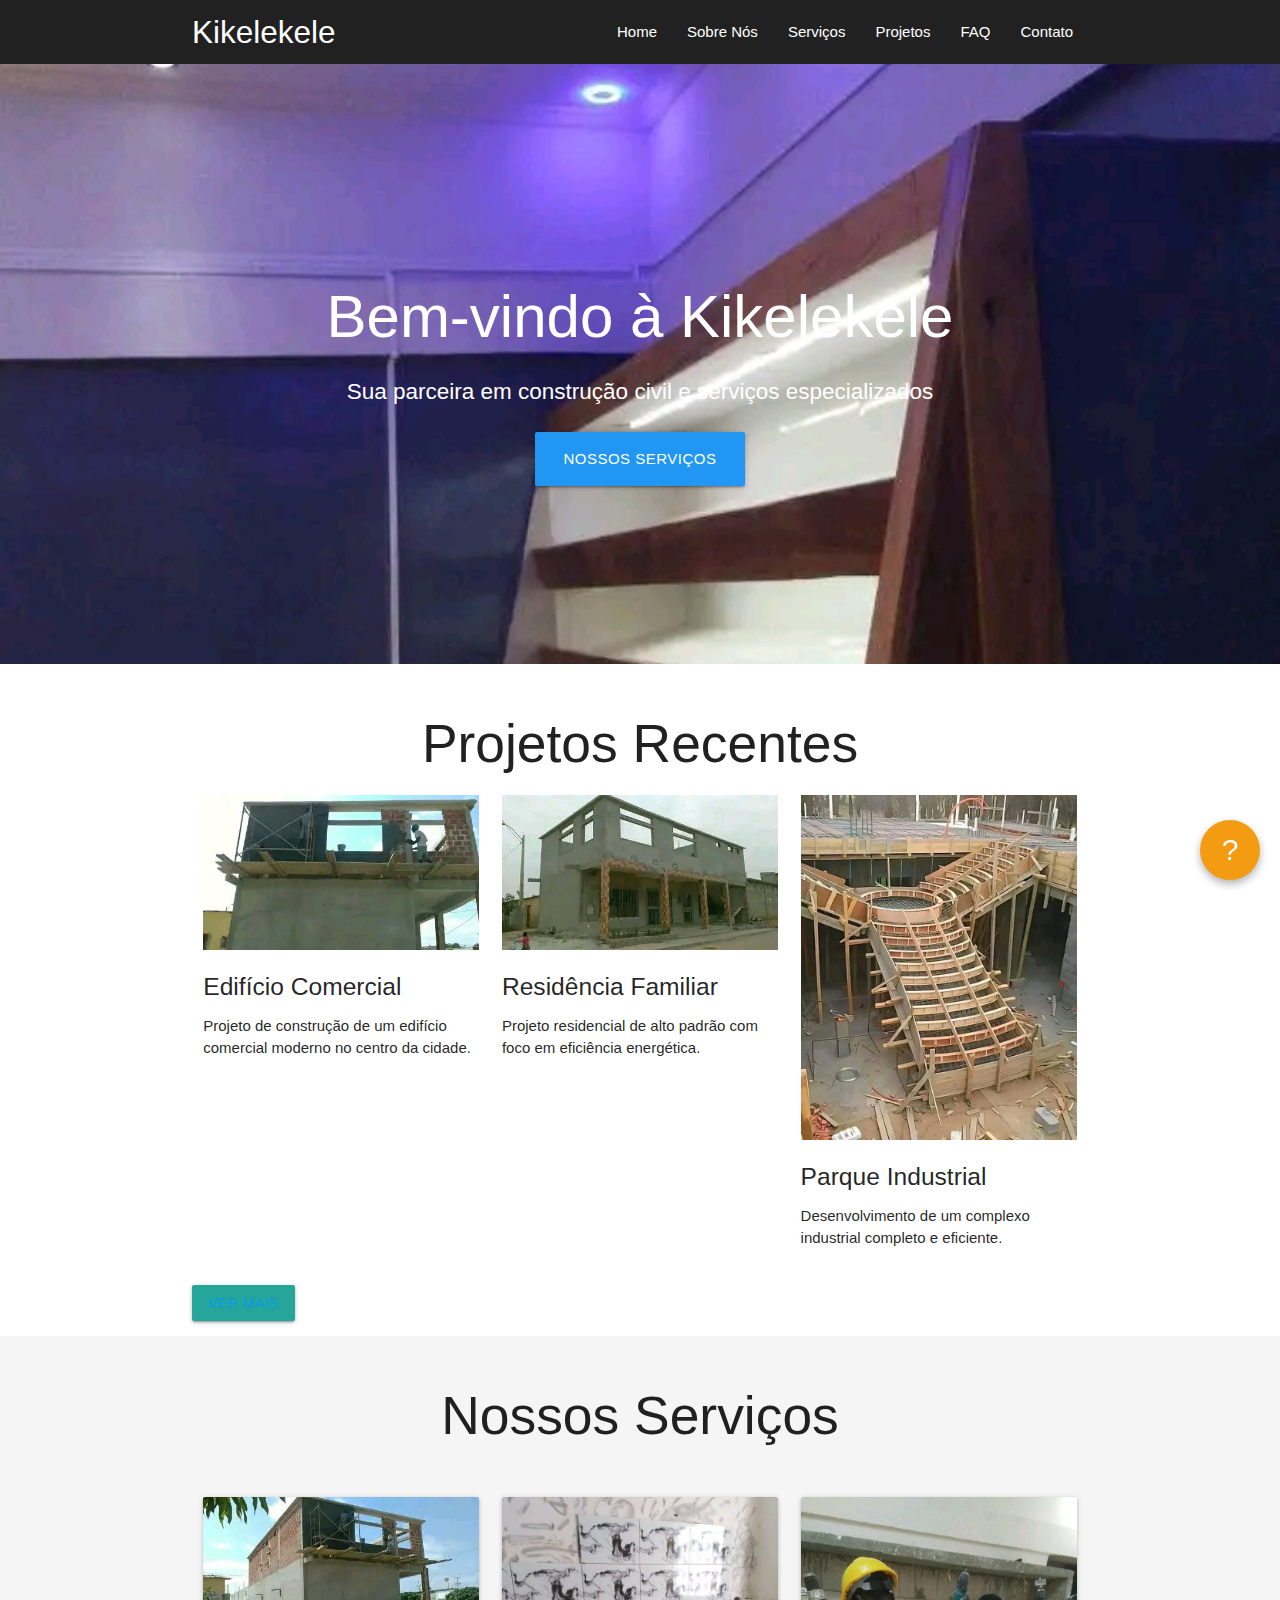
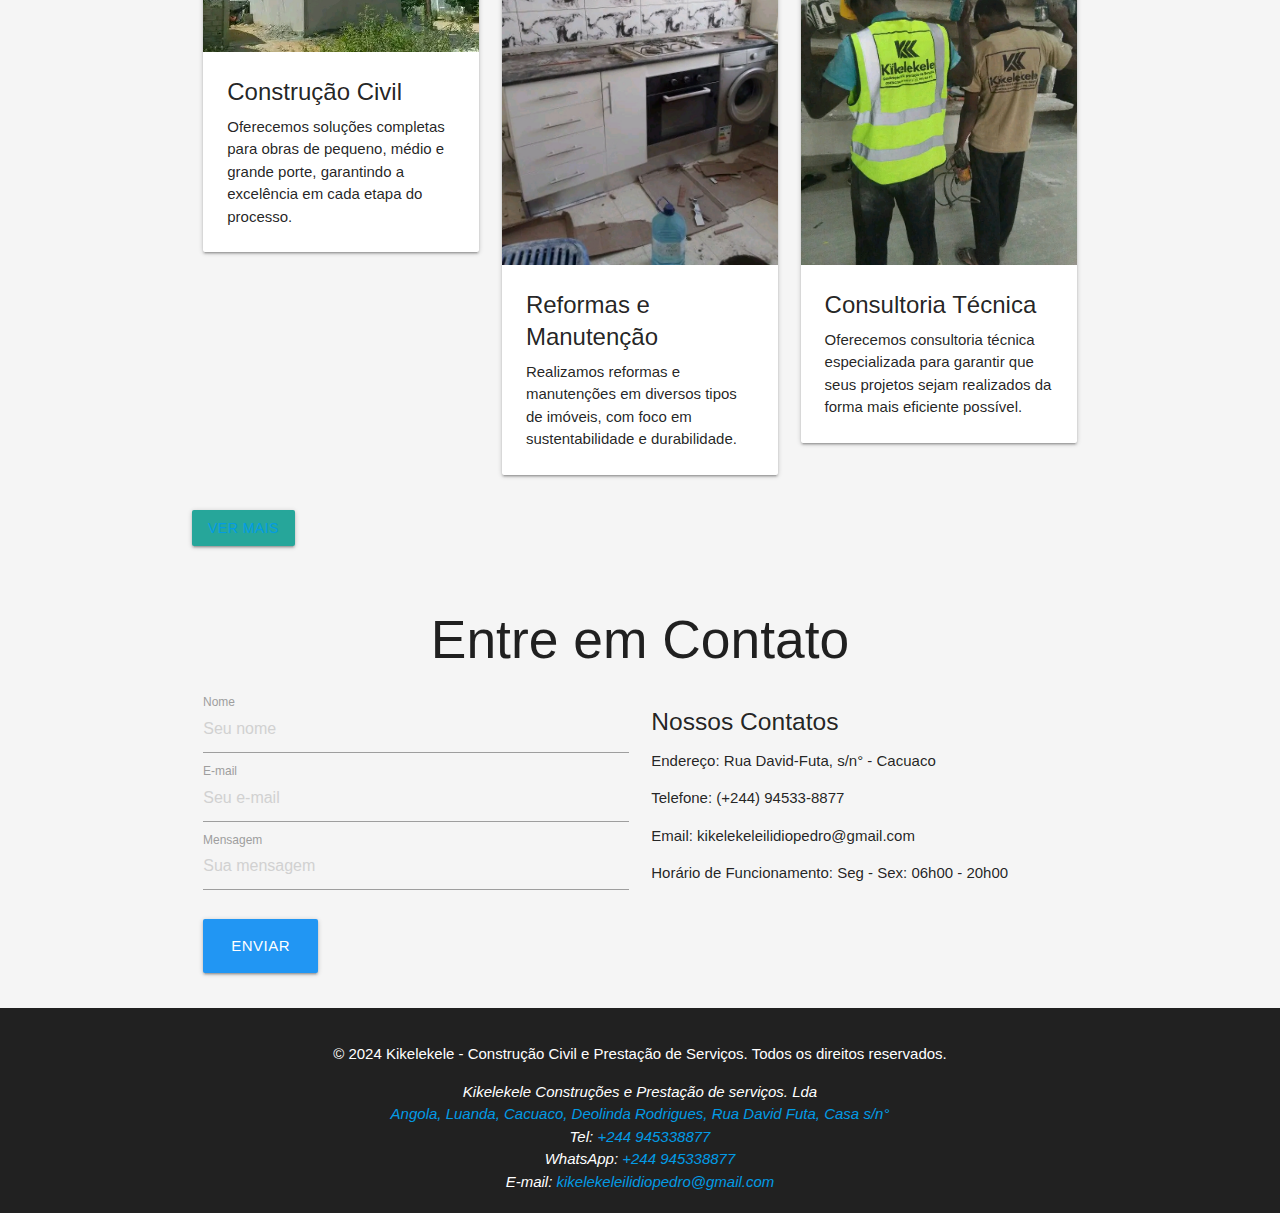
<file: index.html>
<!DOCTYPE html>
<html lang="pt-br">
<head>
    <meta charset="UTF-8">
    <meta name="viewport" content="width=device-width, initial-scale=1.0">
    <title>Kikelekele - Construção Civil e Serviços</title>
    <link rel="stylesheet" href="css/materialize.min.css">
    <style>
        .hero {
            background-image: url('img/recente (143).jpg');
            background-size: cover;
            background-position: center;
            height: 600px;
            color: white;
            display: flex;
            align-items: center;
            justify-content: center;
            text-align: center;
        }
        .hero h1 {
            font-size: 4rem;
        }
        .hero p {
            font-size: 1.5rem;
        }
        .service-card {
            margin-top: 2rem;
        }
        footer {
            padding: 20px;
            background-color: #424242;
            color: white;
            text-align: center;
        }
        .faq-button {
            position: fixed;
            bottom: 20px;
            right: 20px;
            background-color: #f39c12;
            color: white;
            border-radius: 50%;
            height: 60px;
            width: 60px;
            text-align: center;
            font-size: 30px;
            line-height: 60px;
            cursor: pointer;
            box-shadow: 0 4px 8px rgba(0,0,0,0.3);
        }
        .faq-button:hover {
            background-color: #e67e22;
        }
        .accordion-button {
            background-color: #f1f1f1;
            border: none;
            padding: 15px;
            cursor: pointer;
            width: 100%;
            text-align: left;
            font-size: 16px;
            transition: background-color 0.4s ease;
        }
        .accordion-button:hover {
            background-color: #ddd;
        }
        .accordion-body {
            padding: 15px;
            background-color: white;
            border: 1px solid #ddd;
        }
    </style>
</head>
<body>

<!-- Navbar -->
<nav class="nav-extended grey darken-4">
    <div class="nav-wrapper container">
        <a href="#" class="brand-logo">Kikelekele</a>
        <a href="#" data-target="mobile-demo" class="sidenav-trigger"><i class="material-icons">&#9778;</i></a>
        <ul id="nav-mobile" class="right hide-on-med-and-down">
            <li><a href="index.html">Home</a></li>
            <li><a href="about.html">Sobre Nós</a></li>
            <li><a href="services.html">Serviços</a></li>
            <li><a href="projects.html">Projetos</a></li>
            <li><a href="faq.html">FAQ</a></li>
            <li><a href="#contact">Contato</a></li>
        </ul>
    </div>
</nav>

<ul class="sidenav" id="mobile-demo">
    <h2>Menu</h2><br>
    <li><a href="index.html">Home</a></li>
    <li><a href="about.html">Sobre Nós</a></li>
    <li><a href="gallery.html">Galeria</a></li>
    <li><a href="services.html">Serviços</a></li>
    <li><a href="projects.html">Projetos</a></li>
    <li><a href="faq.html">FAQ</a></li>
    <li><a href="#contact">Contato</a></li>
</ul>

<!-- Hero Section -->
<section class="hero">
    <div class="container">
        <h1>Bem-vindo à Kikelekele</h1>
        <p>Sua parceira em construção civil e serviços especializados</p>
        <a href="services.html" class="btn-large waves-effect waves-light blue">Nossos Serviços</a>
    </div>
</section>


<!-- Projects Section -->
<section id="projects" class="section scrollspy">
    <div class="container">
        <h2 class="center">Projetos Recentes</h2>
        <div class="row">
            <div class="col s12 m4">
                <img src="img/recente (100).jpg" alt="Projeto 1" class="responsive-img">
                <h5>Edifício Comercial</h5>
                <p>Projeto de construção de um edifício comercial moderno no centro da cidade.</p>
            </div>
            <div class="col s12 m4">
                <img src="img/pedreira (6).jpg" alt="Projeto 2" class="responsive-img">
                <h5>Residência Familiar</h5>
                <p>Projeto residencial de alto padrão com foco em eficiência energética.</p>
            </div>
            <div class="col s12 m4">
                <img src="img/arquitetura (3).jpg" alt="Projeto 3" class="responsive-img">
                <h5>Parque Industrial</h5>
                <p>Desenvolvimento de um complexo industrial completo e eficiente.</p>
            </div>
        </div>
        <div class="text-center mt-3">
            <button class="btn btn-primary center" type="button">
                <a href="projects.html" class="link">Ver Mais</a>
            </button>
        </div>
    </div>
</section>


<!-- Services Section -->
<section id="services" class="section grey lighten-4 scrollspy">
    <div class="container">
        <h2 class="center">Nossos Serviços</h2>
        <div class="row">
            <div class="col s12 m4">
                <div class="card service-card">
                    <div class="card-image">
                        <img src="img/recente (99).jpg" alt="Construção Civil">
                    </div>
                    <div class="card-content">
                        <span class="card-title">Construção Civil</span>
                        <p>Oferecemos soluções completas para obras de pequeno, médio e grande porte, garantindo a excelência em cada etapa do processo.</p>
                    </div>
                </div>
            </div>
            <div class="col s12 m4">
                <div class="card service-card">
                    <div class="card-image">
                        <img src="img/reforma (5).jpg" alt="Reformas e Manutenção">
                    </div>
                    <div class="card-content">
                        <span class="card-title">Reformas e Manutenção</span>
                        <p>Realizamos reformas e manutenções em diversos tipos de imóveis, com foco em sustentabilidade e durabilidade.</p>
                    </div>
                </div>
            </div>
            <div class="col s12 m4">
                <div class="card service-card">
                    <div class="card-image">
                        <img src="img/consultoria (5).jpg" alt="Consultoria Técnica">
                    </div>
                    <div class="card-content">
                        <span class="card-title">Consultoria Técnica</span>
                        <p>Oferecemos consultoria técnica especializada para garantir que seus projetos sejam realizados da forma mais eficiente possível.</p>
                    </div>
                </div>
            </div>
        </div>
        <div class="text-center mt-3">
            <button class="btn btn-primary" type="button">
                <a href="services.html" class="link">Ver Mais</a>
            </button>
        </div>
    </div>
</section>


<!-- Contact Section -->
<section id="contact" class="section grey lighten-4 scrollspy">
    <div class="container">
        <h2 class="center">Entre em Contato</h2>
        <div class="row">
            <div class="col s12 m6">
                <form>
                    <div class="input-field">
                        <input type="text" id="name" placeholder="Seu nome">
                        <label for="name">Nome</label>
                    </div>
                    <div class="input-field">
                        <input type="email" id="email" placeholder="Seu e-mail">
                        <label for="email">E-mail</label>
                    </div>
                    <div class="input-field">
                        <textarea id="message" class="materialize-textarea" placeholder="Sua mensagem"></textarea>
                        <label for="message">Mensagem</label>
                    </div>
                    <button type="submit" class="btn-large waves-effect waves-light blue">Enviar</button>
                </form>
            </div>
            <div class="col s12 m6">
                <h5>Nossos Contatos</h5>
                <p><strong>Endereço:</strong> Rua David-Futa, s/n° - Cacuaco</p>
                <p><strong>Telefone:</strong> (+244) 94533-8877</p>
                <p><strong>Email:</strong> kikelekeleilidiopedro@gmail.com</p>
                <p><strong>Horário de Funcionamento:</strong> Seg - Sex: 06h00 - 20h00</p>
            </div>
        </div>
    </div>
</section>


<!-- FAQ Button -->
<a href="faq.html" class="faq-button" title="FAQ">?</a>

<!-- Footer -->
<footer class="page-footer grey darken-4">
    <div class="container">
        <p>© 2024 Kikelekele - Construção Civil e Prestação de Serviços. Todos os direitos reservados.</p>
        <address>
            <strong>Kikelekele Construções e Prestação de serviços. Lda</strong><br>
            <a href="https://maps.google.com/#">Angola, Luanda, Cacuaco, Deolinda Rodrigues, Rua David Futa, Casa s/n°</a><br>
            Tel: <a href="tel:+244945338877">+244 945338877</a><br>
            WhatsApp: <a href="https://api.whatsapp.com/send?phone=244945338877">+244 945338877</a><br>
            E-mail: <a href="mailto:kikelekeilidiopedro@gmail.com">kikelekeleilidiopedro@gmail.com</a>
        </address>
    </div>
</footer>


<script>
    document.addEventListener('DOMContentLoaded', function() {
        var elems = document.querySelectorAll('.sidenav');
        M.Sidenav.init(elems);

        // Inicialização do FAQ Accordion
        var faqElems = document.querySelectorAll('.accordion');
        M.Collapsible.init(faqElems);
    });
</script>

<script src="js/materialize.min.js"></script>
</body>
</html>
</file>
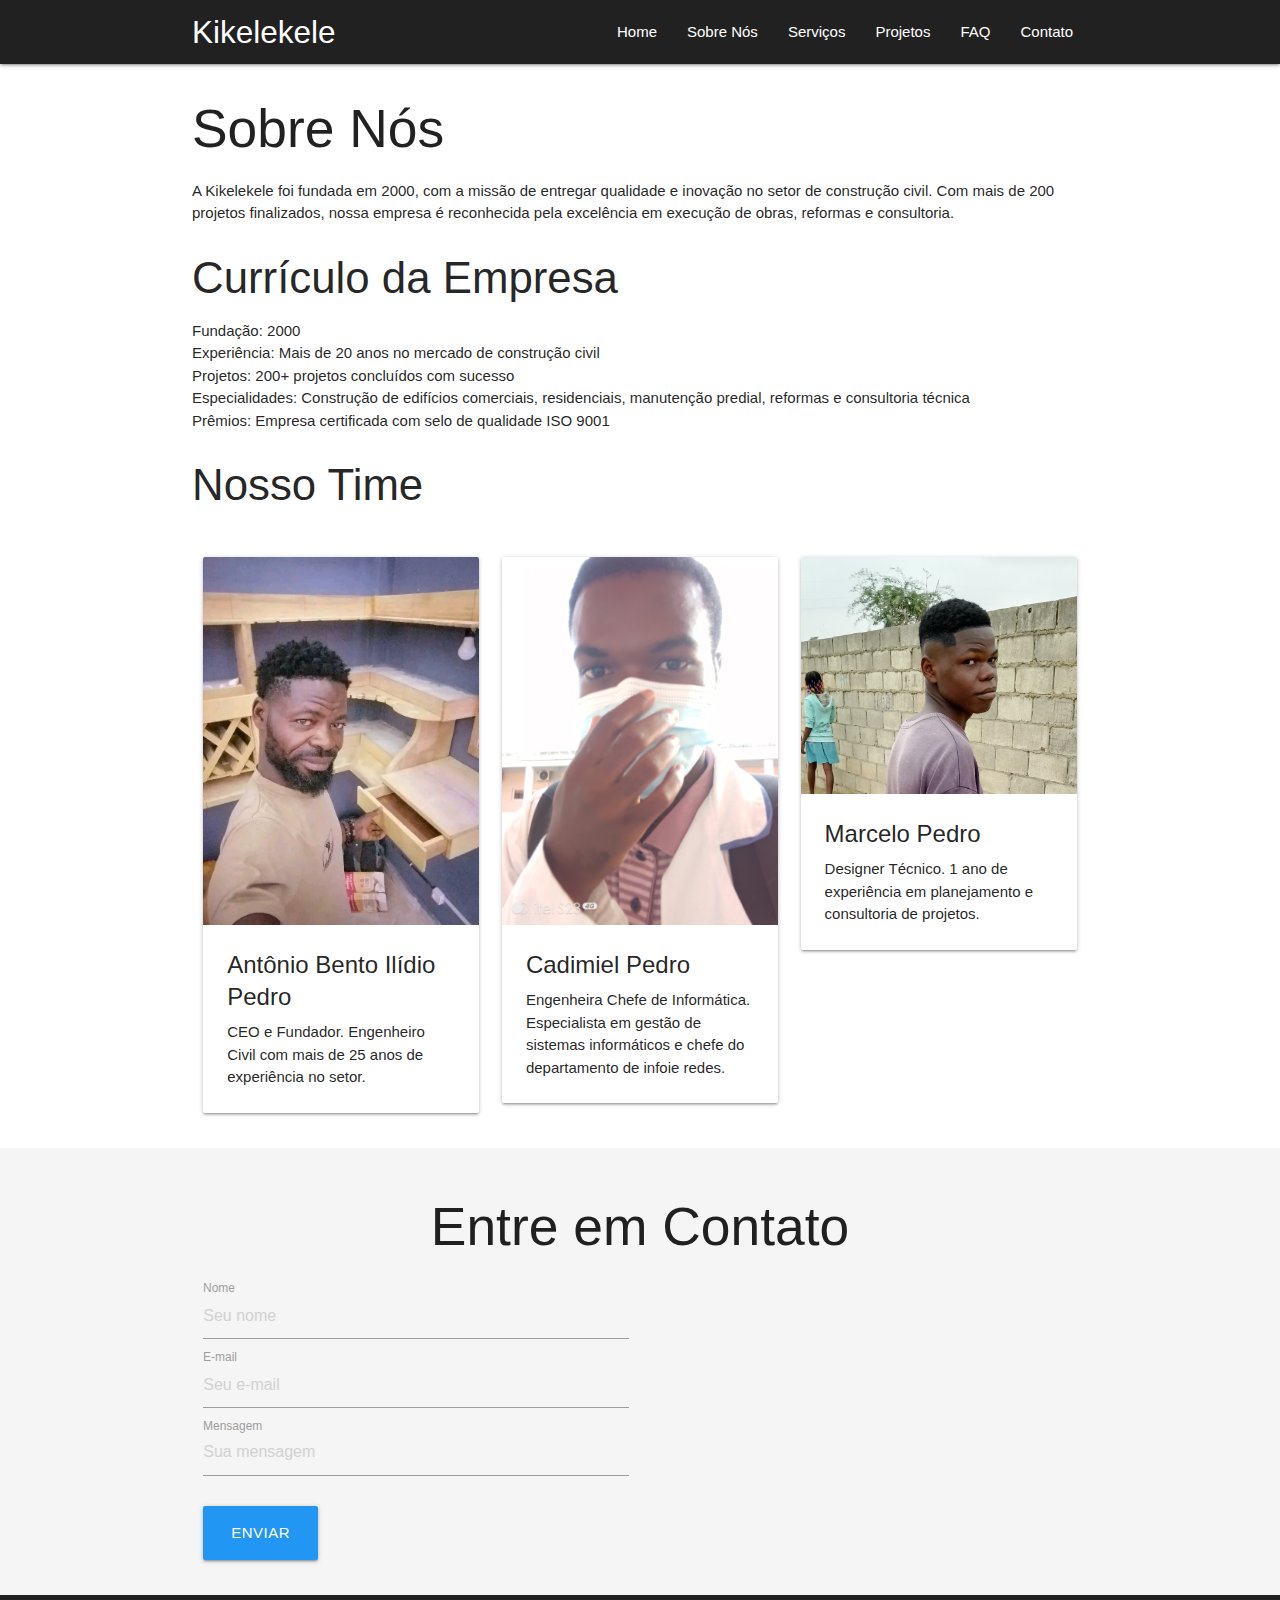
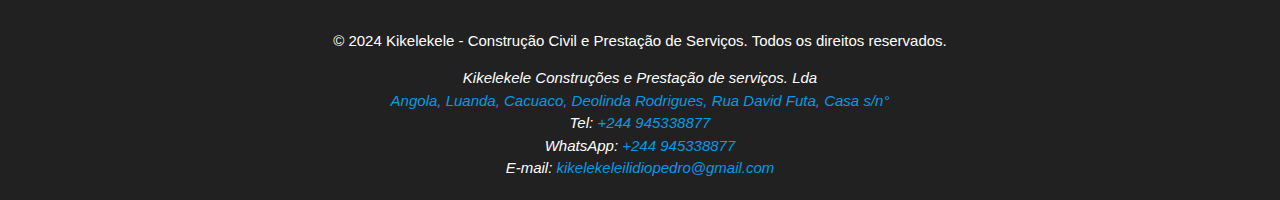
<file: about.html>
<!DOCTYPE html>
<html lang="pt-br">
<head>
    <meta charset="UTF-8">
    <meta name="viewport" content="width=device-width, initial-scale=1.0">
    <title>Sobre Nós - Kikelekele</title>
    <link rel="stylesheet" href="css/materialize.min.css">
    <style>
        .service-card {
            margin-top: 2rem;
        }
        footer {
            padding: 20px;
            background-color: #424242;
            color: white;
            text-align: center;
        }
        .fixed-action-btn {
            position: fixed;
            bottom: 45px;
            right: 24px;
        }
    </style>
</head>
<body>

<!-- Navbar -->
<nav class="nav-extended grey darken-4">
    <div class="nav-wrapper container">
        <a href="#" class="brand-logo">Kikelekele</a>
        <a href="#" data-target="mobile-demo" class="sidenav-trigger"><i class="material-icons">&#9778;</i></a>
        <ul id="nav-mobile" class="right hide-on-med-and-down">
            <li><a href="index.html">Home</a></li>
            <li><a href="about.html">Sobre Nós</a></li>
            <li><a href="services.html">Serviços</a></li>
            <li><a href="projects.html">Projetos</a></li>
            <li><a href="faq.html">FAQ</a></li>
            <li><a href="#contact">Contato</a></li>
        </ul>
    </div>
</nav>

<ul class="sidenav" id="mobile-demo">
    <h2>Menu</h2><br>
    <li><a href="index.html">Home</a></li>
    <li><a href="about.html">Sobre Nós</a></li>
    <li><a href="gallery.html">Galeria</a></li>
    <li><a href="services.html">Serviços</a></li>
    <li><a href="projects.html">Projetos</a></li>
    <li><a href="faq.html">FAQ</a></li>
    <li><a href="#contact">Contato</a></li>
</ul>


<!-- Currículo da Empresa -->
<section class="py-5">
    <div class="container">
        <h2>Sobre Nós</h2>
        <p>A Kikelekele foi fundada em 2000, com a missão de entregar qualidade e inovação no setor de construção civil. Com mais de 200 projetos finalizados, nossa empresa é reconhecida pela excelência em execução de obras, reformas e consultoria.</p>
        <h3>Currículo da Empresa</h3>
        <ul>
            <li><strong>Fundação:</strong> 2000</li>
            <li><strong>Experiência:</strong> Mais de 20 anos no mercado de construção civil</li>
            <li><strong>Projetos:</strong> 200+ projetos concluídos com sucesso</li>
            <li><strong>Especialidades:</strong> Construção de edifícios comerciais, residenciais, manutenção predial, reformas e consultoria técnica</li>
            <li><strong>Prêmios:</strong> Empresa certificada com selo de qualidade ISO 9001</li>
        </ul>
    </div>
</section>

<!-- Funcionários -->
<section class="bg-light py-5">
    <div class="container">
        <h3>Nosso Time</h3>
        <div class="row">        
            <div class="col s12 m4">
                <div class="card service-card">
                    <div class="card-image">
                        <img src="img/kikelekele.jpg" class="card-img-top" alt="Diretor">
                    </div>
                    <div class="card-content">
                        <span class="card-title">Antônio Bento Ilídio Pedro</span>
                        <p>CEO e Fundador. Engenheiro Civil com mais de 25 anos de experiência no setor.</p>
                    </div>
                </div>
            </div>
            <div class="col s12 m4">
                <div class="card service-card">
                    <div class="card-image">
                        <img src="img/pedro.jpg" class="card-img-top" alt="Engenheira">
                    </div>
                    <div class="card-content">
                        <span class="card-title">Cadimiel Pedro</span>
                        <p>Engenheira Chefe de Informática. Especialista em gestão de sistemas informáticos e chefe do departamento de infoie redes.</p>
                    </div>
                </div>
            </div>
            <div class="col s12 m4">
                <div class="card service-card">
                    <div class="card-image">
                        <img src="img/marcelo.jpg" class="card-img-top" alt="Consultor">
                    </div>
                    <div class="card-content">
                        <span class="card-title">Marcelo Pedro</span>
                        <p>Designer Técnico. 1 ano de experiência em planejamento e consultoria de projetos.</p>
                    </div>
                </div>
            </div>
        </div>
    </div>
</section>

<!-- Contato -->
<section id="contact" class="section grey lighten-4 scrollspy">
    <div class="container">
        <h2 class="center">Entre em Contato</h2>
        <div class="row">
            <div class="col s12 m6">
                <form>
                    <div class="input-field">
                        <input type="text" id="name" placeholder="Seu nome">
                        <label for="name">Nome</label>
                    </div>
                    <div class="input-field">
                        <input type="email" id="email" placeholder="Seu e-mail">
                        <label for="email">E-mail</label>
                    </div>
                    <div class="input-field">
                        <textarea id="message" class="materialize-textarea" placeholder="Sua mensagem"></textarea>
                        <label for="message">Mensagem</label>
                    </div>
                    <button type="submit" class="btn-large waves-effect waves-light blue">Enviar</button>
                </form>
            </div>
        </div>
    </div>
</section>

<!-- Footer -->
<footer class="page-footer grey darken-4">
    <div class="container">
        <p>© 2024 Kikelekele - Construção Civil e Prestação de Serviços. Todos os direitos reservados.</p>
        <address>
            <strong>Kikelekele Construções e Prestação de serviços. Lda</strong><br>
            <a href="https://maps.google.com/#">Angola, Luanda, Cacuaco, Deolinda Rodrigues, Rua David Futa, Casa s/n°</a><br>
            Tel: <a href="tel:+244945338877">+244 945338877</a><br>
            WhatsApp: <a href="https://api.whatsapp.com/send?phone=244945338877">+244 945338877</a><br>
            E-mail: <a href="mailto:kikelekeilidiopedro@gmail.com">kikelekeleilidiopedro@gmail.com</a>
        </address>
    </div>
</footer>

<script>
    document.addEventListener('DOMContentLoaded', function() {
        var elems = document.querySelectorAll('.sidenav');
        var instances = M.Sidenav.init(elems);
    });
</script>
<script src="js/materialize.min.js"></script>

</body>
</html>
</file>
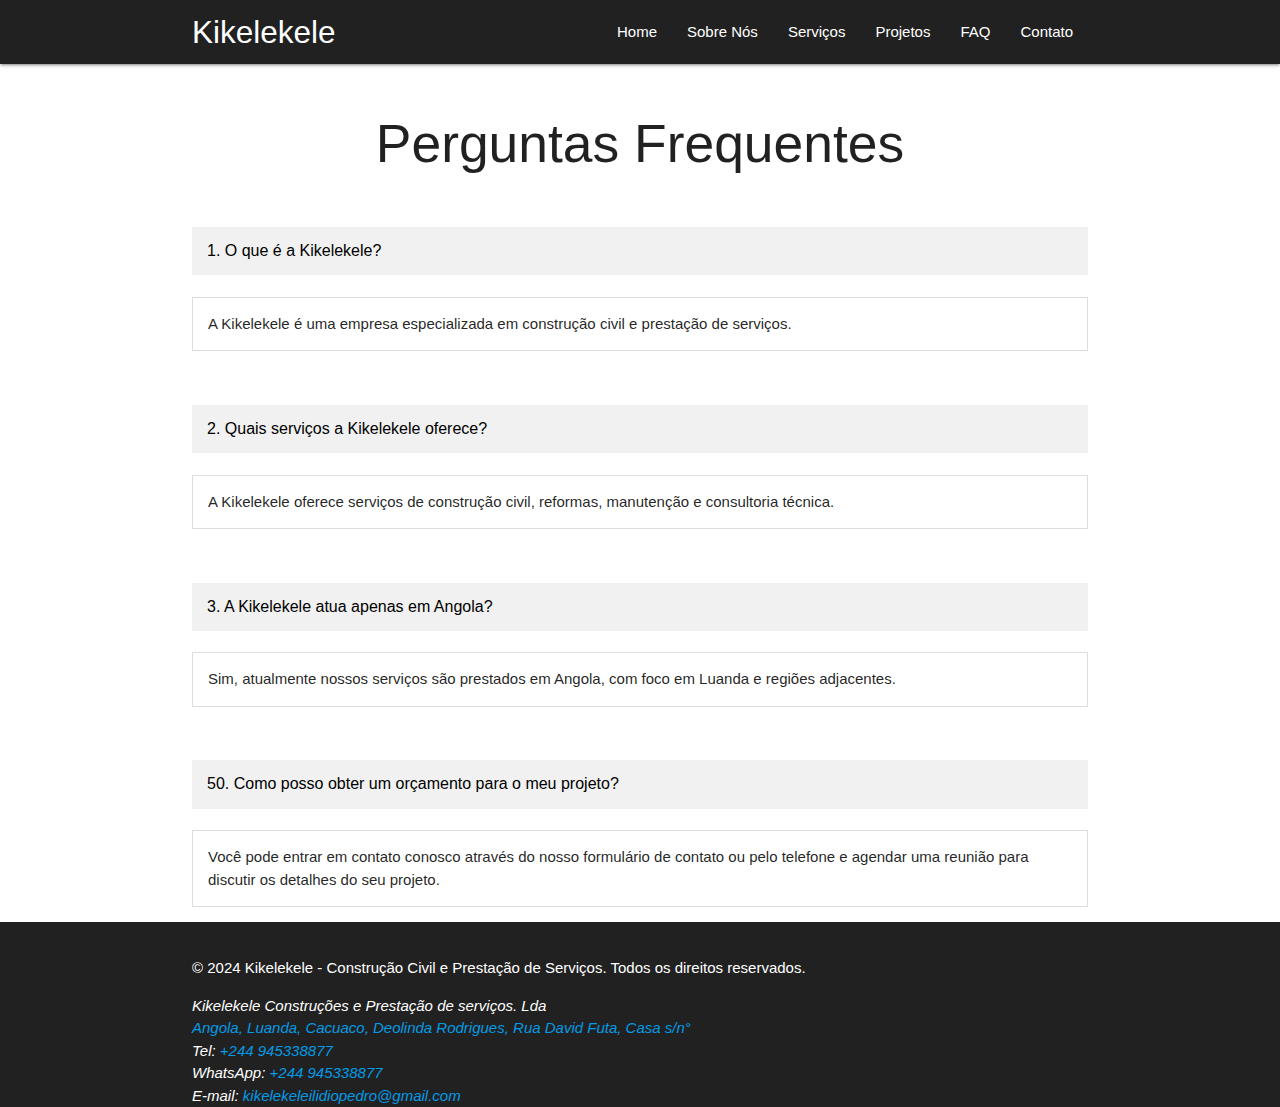
<file: faq.html>
<!DOCTYPE html>
<html lang="pt-br">
<head>
    <meta charset="UTF-8">
    <meta name="viewport" content="width=device-width, initial-scale=1.0">
    <title>FAQ - Kikelekele Construção</title>
    <link rel="stylesheet" href="css/materialize.min.css">
    <style>
        .accordion-button {
            background-color: #f1f1f1;
            border: none;
            padding: 15px;
            cursor: pointer;
            width: 100%;
            text-align: left;
            font-size: 16px;
            transition: background-color 0.4s ease;
        }
        .accordion-button:hover {
            background-color: #ddd;
        }
        .accordion-body {
            padding: 15px;
            background-color: white;
            border: 1px solid #ddd;
        }
    </style>
</head>
<body>

<!-- Navbar -->
<nav class="nav-extended grey darken-4">
    <div class="nav-wrapper container">
        <a href="#" class="brand-logo">Kikelekele</a>
        <a href="#" data-target="mobile-demo" class="sidenav-trigger"><i class="material-icons">&#9778;</i></a>
        <ul id="nav-mobile" class="right hide-on-med-and-down">
            <li><a href="index.html">Home</a></li>
            <li><a href="about.html">Sobre Nós</a></li>
            <li><a href="services.html">Serviços</a></li>
            <li><a href="projects.html">Projetos</a></li>
            <li><a href="faq.html">FAQ</a></li>
            <li><a href="#contact">Contato</a></li>
        </ul>
    </div>
</nav>

<ul class="sidenav" id="mobile-demo">
    <h2>Menu</h2><br>
    <li><a href="index.html">Home</a></li>
    <li><a href="about.html">Sobre Nós</a></li>
    <li><a href="gallery.html">Galeria</a></li>
    <li><a href="services.html">Serviços</a></li>
    <li><a href="projects.html">Projetos</a></li>
    <li><a href="faq.html">FAQ</a></li>
    <li><a href="#contact">Contato</a></li>
</ul>


<!-- FAQ Section -->
<section id="faq" class="section scrollspy">
    <div class="container">
        <h2 class="center">Perguntas Frequentes</h2>
        <div class="accordion" id="faqAccordion">
            <!-- Perguntas 1 a 50 -->
            <div class="accordion-item">
                <h2 class="accordion-header" id="heading1">
                    <button class="accordion-button" type="button" data-bs-toggle="collapse" data-bs-target="#collapse1" aria-expanded="true" aria-controls="collapse1">
                        1. O que é a Kikelekele?
                    </button>
                </h2>
                <div id="collapse1" class="accordion-collapse collapse show" aria-labelledby="heading1" data-bs-parent="#faqAccordion">
                    <div class="accordion-body">
                        A Kikelekele é uma empresa especializada em construção civil e prestação de serviços.
                    </div>
                </div>
            </div>

            <!-- Repita para as demais 49 perguntas -->
            <!-- Exemplo de mais uma pergunta -->
<!-- Pergunta 2 -->
            <div class="accordion-item">
                <h2 class="accordion-header" id="heading2">
                    <button class="accordion-button" type="button" data-bs-toggle="collapse" data-bs-target="#collapse2" aria-expanded="false" aria-controls="collapse2">
                        2. Quais serviços a Kikelekele oferece?
                    </button>
                </h2>
                <div id="collapse2" class="accordion-collapse collapse" aria-labelledby="heading2" data-bs-parent="#faqAccordion">
                    <div class="accordion-body">
                        A Kikelekele oferece serviços de construção civil, reformas, manutenção e consultoria técnica.
                    </div>
                </div>
            </div>

            <!-- Pergunta 3 -->
            <div class="accordion-item">
                <h2 class="accordion-header" id="heading3">
                    <button class="accordion-button" type="button" data-bs-toggle="collapse" data-bs-target="#collapse3" aria-expanded="false" aria-controls="collapse3">
                        3. A Kikelekele atua apenas em Angola?
                    </button>
                </h2>
                <div id="collapse3" class="accordion-collapse collapse" aria-labelledby="heading3" data-bs-parent="#faqAccordion">
                    <div class="accordion-body">
                        Sim, atualmente nossos serviços são prestados em Angola, com foco em Luanda e regiões adjacentes.
                    </div>
                </div>
            </div>

            <!-- Repita o mesmo padrão para as perguntas até a número 50 -->
            <!-- Exemplo da pergunta 50 -->
            <div class="accordion-item">
                <h2 class="accordion-header" id="heading50">
                    <button class="accordion-button" type="button" data-bs-toggle="collapse" data-bs-target="#collapse50" aria-expanded="false" aria-controls="collapse50">
                        50. Como posso obter um orçamento para o meu projeto?
                    </button>
                </h2>
                <div id="collapse50" class="accordion-collapse collapse" aria-labelledby="heading50" data-bs-parent="#faqAccordion">
                    <div class="accordion-body">
                        Você pode entrar em contato conosco através do nosso formulário de contato ou pelo telefone e agendar uma reunião para discutir os detalhes do seu projeto.
                    </div>
                </div>
            </div>
        </div>
    </div>
</section>

<!-- Footer -->
<footer class="page-footer grey darken-4">
    <div class="container">
        <p>© 2024 Kikelekele - Construção Civil e Prestação de Serviços. Todos os direitos reservados.</p>
        <address>
            <strong>Kikelekele Construções e Prestação de serviços. Lda</strong><br>
            <a href="https://maps.google.com/#">Angola, Luanda, Cacuaco, Deolinda Rodrigues, Rua David Futa, Casa s/n°</a><br>
            Tel: <a href="tel:+244945338877">+244 945338877</a><br>
            WhatsApp: <a href="https://api.whatsapp.com/send?phone=244945338877">+244 945338877</a><br>
            E-mail: <a href="mailto:kikelekeilidiopedro@gmail.com">kikelekeleilidiopedro@gmail.com</a>
        </address>
    </div>
</footer>

<script src="js/materialize.min.js"></script>
</body>
</html>
</file>
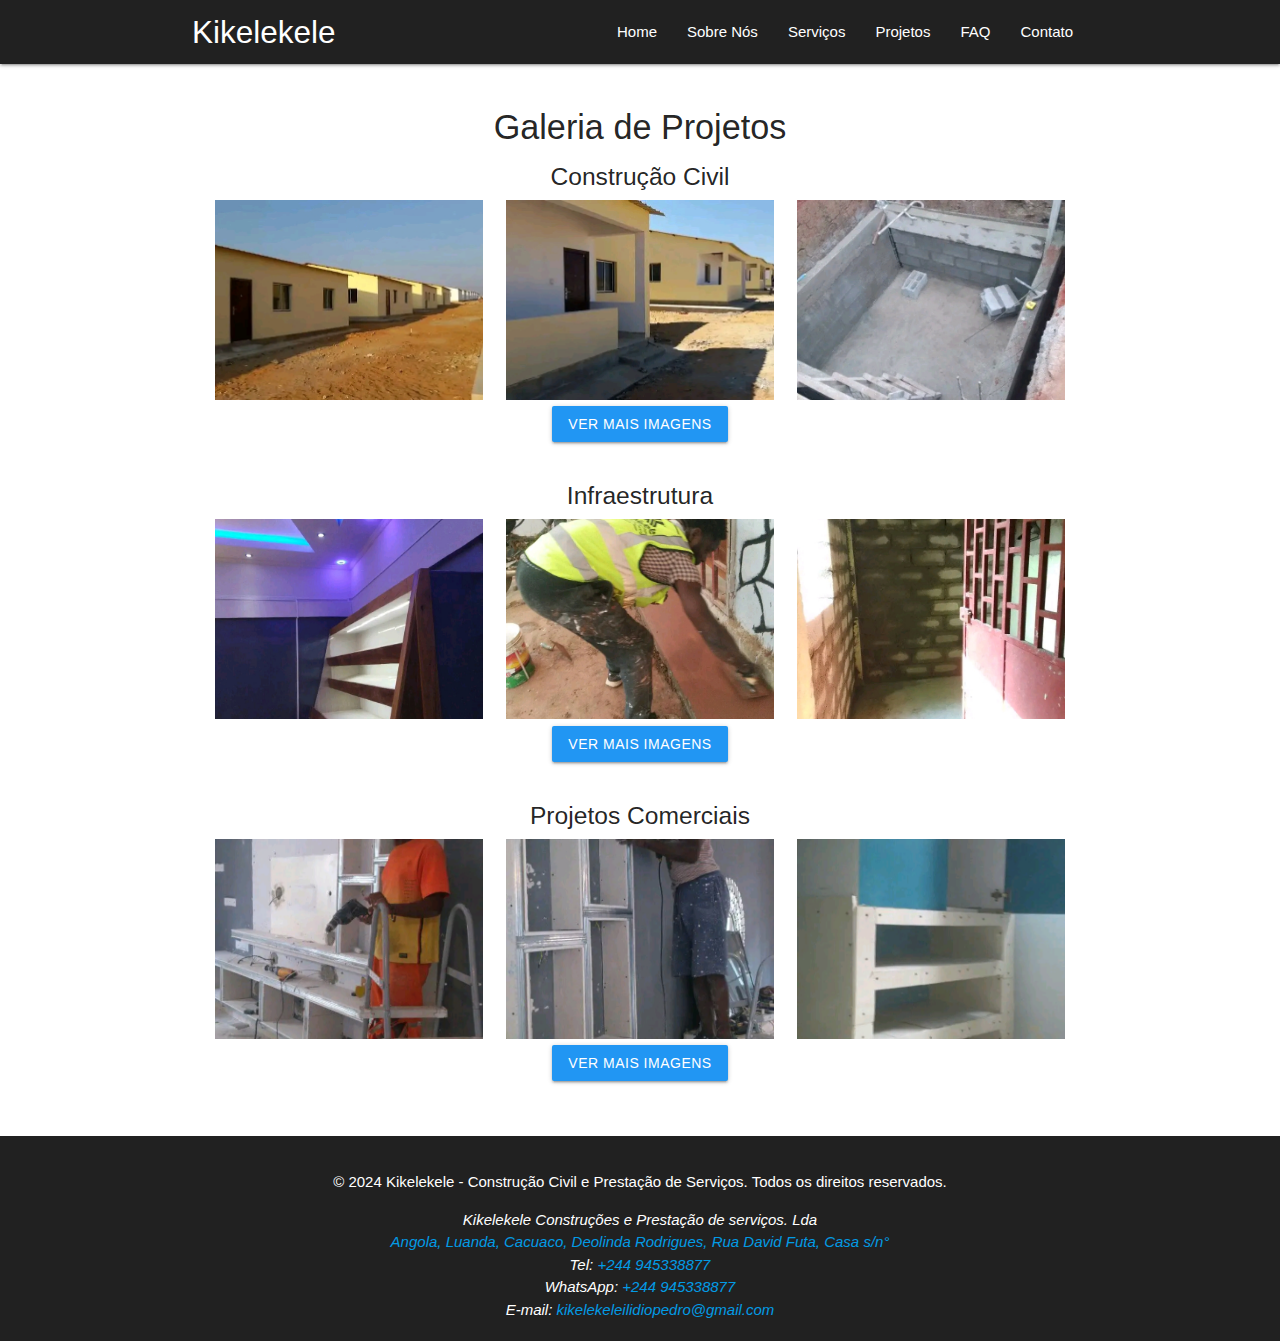
<file: gallery.html>
<!DOCTYPE html>
<html lang="pt-br">
<head>
    <meta charset="UTF-8">
    <meta name="viewport" content="width=device-width, initial-scale=1.0">
    <title>Galeria - Kikelekele</title>
    <link rel="stylesheet" href="css/materialize.min.css">
    <style>
        .service-card {
            margin-top: 2rem;
        }
        footer {
            padding: 20px;
            background-color: #424242;
            color: white;
            text-align: center;
        }
        .gallery img {
            width: 100%;
            height: 200px;
            object-fit: cover;
            cursor: pointer;
        }
        .gallery-title {
            margin-top: 30px;
        }
        .load-more-btn {
            margin-top: 20px;
        }
        .modal img {
            width: 100%;
            height: auto;
        }
    </style>
</head>
<body>

<!-- Navbar -->
<nav class="nav-extended grey darken-4">
    <div class="nav-wrapper container">
        <a href="#" class="brand-logo">Kikelekele</a>
        <a href="#" data-target="mobile-demo" class="sidenav-trigger"><i class="material-icons">&#9778;</i></a>
        <ul id="nav-mobile" class="right hide-on-med-and-down">
            <li><a href="index.html">Home</a></li>
            <li><a href="about.html">Sobre Nós</a></li>
            <li><a href="services.html">Serviços</a></li>
            <li><a href="projects.html">Projetos</a></li>
            <li><a href="faq.html">FAQ</a></li>
            <li><a href="#contact">Contato</a></li>
        </ul>
    </div>
</nav>

<ul class="sidenav" id="mobile-demo">
    <h2>Menu</h2><br>
    <li><a href="index.html">Home</a></li>
    <li><a href="about.html">Sobre Nós</a></li>
    <li><a href="gallery.html">Galeria</a></li>
    <li><a href="services.html">Serviços</a></li>
    <li><a href="projects.html">Projetos</a></li>
    <li><a href="faq.html">FAQ</a></li>
    <li><a href="#contact">Contato</a></li>
</ul>

<!-- Galeria de Imagens Dividida por Seções -->
<section id="gallery" class="section container">
    <h4 class="center gallery-title">Galeria de Projetos</h4>
    
    <!-- Seção: Construção Civil -->
    <div class="row">
        <h5 class="center">Construção Civil</h5>
        <div id="civil-gallery" class="col s12">
            <div class="col s12 m4 gallery">
                <img src="img/pedreira (1).jpg" alt="Construção 1" data-caption="Projeto de construção em Vladiskova.">
            </div>
            <div class="col s12 m4 gallery">
                <img src="img/pedreira (2).jpg" alt="Construção 2" data-caption="Desenvolvimento de nova área residencial.">
            </div>
            <div class="col s12 m4 gallery">
                <img src="img/pedreira (3).jpg" alt="Construção 3" data-caption="Construção de edifício comercial.">
            </div>
        </div>
        <div class="row center load-more-btn">
            <button class="btn waves-effect waves-light blue" id="civil-load-more-btn">Ver Mais Imagens</button>
        </div>
    </div>

    <!-- Seção: Infraestrutura -->
    <div class="row">
        <h5 class="center">Infraestrutura</h5>
        <div id="infra-gallery" class="col s12">
            <div class="col s12 m4 gallery">
                <img src="img/infra (1).jpg" alt="Infraestrutura 1" data-caption="Desenvolvimento de estrada em área urbana.">
            </div>
            <div class="col s12 m4 gallery">
                <img src="img/infra (2).jpg" alt="Infraestrutura 2" data-caption="Projeto de rodovia interestadual.">
            </div>
            <div class="col s12 m4 gallery">
                <img src="img/infra (3).jpg" alt="Infraestrutura 3" data-caption="Ponte moderna sobre o rio.">
            </div>
        </div>
        <div class="row center load-more-btn">
            <button class="btn waves-effect waves-light blue" id="infra-load-more-btn">Ver Mais Imagens</button>
        </div>
    </div>

    <!-- Seção: Projetos Comerciais -->
    <div class="row">
        <h5 class="center">Projetos Comerciais</h5>
        <div id="commercial-gallery" class="col s12">
            <div class="col s12 m4 gallery">
                <img src="img/comercial (1).jpg" alt="Comercial 1" data-caption="Edifício de escritórios moderno.">
            </div>
            <div class="col s12 m4 gallery">
                <img src="img/comercial (2).jpg" alt="Comercial 2" data-caption="Centro comercial urbano.">
            </div>
            <div class="col s12 m4 gallery">
                <img src="img/comercial (3).jpg" alt="Comercial 3" data-caption="Projeto de shopping center.">
            </div>
        </div>
        <div class="row center load-more-btn">
            <button class="btn waves-effect waves-light blue" id="commercial-load-more-btn">Ver Mais Imagens</button>
        </div>
    </div>

    <!-- Modal para mostrar detalhes da foto -->
    <div id="modal1" class="modal">
        <div class="modal-content">
            <h4 id="modal-title"></h4>
            <p id="modal-description"></p>
            <div id="similar-images" class="row"></div>
        </div>
        <div class="modal-footer">
            <a href="#!" class="modal-close waves-effect waves-green btn-flat">Fechar</a>
        </div>
    </div>
</section>

<!-- Footer -->
<footer class="page-footer grey darken-4">
    <div class="container">
        <p>© 2024 Kikelekele - Construção Civil e Prestação de Serviços. Todos os direitos reservados.</p>
        <address>
            <strong>Kikelekele Construções e Prestação de serviços. Lda</strong><br>
            <a href="https://maps.google.com/#">Angola, Luanda, Cacuaco, Deolinda Rodrigues, Rua David Futa, Casa s/n°</a><br>
            Tel: <a href="tel:+244945338877">+244 945338877</a><br>
            WhatsApp: <a href="https://api.whatsapp.com/send?phone=244945338877">+244 945338877</a><br>
            E-mail: <a href="mailto:kikelekeilidiopedro@gmail.com">kikelekeleilidiopedro@gmail.com</a>
        </address>
    </div>
</footer>

<!-- Script -->
<script>
    document.addEventListener('DOMContentLoaded', function() {
        // Inicializando componentes do Materialize
        M.Sidenav.init(document.querySelectorAll('.sidenav'));
        M.Modal.init(document.querySelectorAll('.modal'));
        M.Materialbox.init(document.querySelectorAll('.materialboxed'));

        // Função genérica para carregar mais imagens
        function loadMoreImages(galleryId, images) {
            const gallery = document.getElementById(galleryId);
            let imagesLoaded = 0;

            return function() {
                for (let i = imagesLoaded; i < imagesLoaded + 2 && i < images.length; i++) {
                    let col = document.createElement('div');
                    col.classList.add('col', 's12', 'm4', 'gallery');
                    
                    let img = document.createElement('img');
                    img.src = images[i].src;
                    img.alt = images[i].alt;
                    img.classList.add('materialboxed');
                    img.setAttribute('data-caption', images[i].caption);
                    
                    col.appendChild(img);
                    gallery.appendChild(col);
                }

                imagesLoaded += 2;
                M.Materialbox.init(document.querySelectorAll('.materialboxed'));

                if (imagesLoaded >= images.length) {
                    this.style.display = 'none';
                }
            };
        }

        // Imagens adicionais
        const civilImages = [
            { src: 'img/pedreira (4).jpg', alt: 'Construção 4', caption: 'Construção de um novo estádio.' },
            { src: 'img/pedreira (5).jpg', alt: 'Construção 5', caption: 'Projeto residencial de luxo.' }
        ];

        const infraImages = [
            { src: 'img/infra (4).jpg', alt: 'Infraestrutura 4', caption: 'Expansão de sistema ferroviário.' },
            { src: 'img/infra (5).jpg', alt: 'Infraestrutura 5', caption: 'Modernização de rede elétrica.' }
        ];

        const commercialImages = [
            { src: 'img/comercial (4).jpg', alt: 'Comercial 4', caption: 'Novo centro de convenções.' },
            { src: 'img/comercial (5).jpg', alt: 'Comercial 5', caption: 'Edifício corporativo sustentável.' }
        ];

        // Ativando botões "Ver Mais"
        document.getElementById('civil-load-more-btn').addEventListener('click', loadMoreImages('civil-gallery', civilImages));
        document.getElementById('infra-load-more-btn').addEventListener('click', loadMoreImages('infra-gallery', infraImages));
        document.getElementById('commercial-load-more-btn').addEventListener('click', loadMoreImages('commercial-gallery', commercialImages));

        // Exibir descrição no modal ao clicar na imagem
        document.querySelectorAll('.gallery img').forEach(img => {
            img.addEventListener('click', function() {
                const modal = M.Modal.getInstance(document.getElementById('modal1'));
                document.getElementById('modal-title').textContent = this.alt;
                document.getElementById('modal-description').textContent = this.getAttribute('data-caption');
                modal.open();
            });
        });
    });
</script>

<script src="js/materialize.min.js"></script>
</body>
</html>
</file>
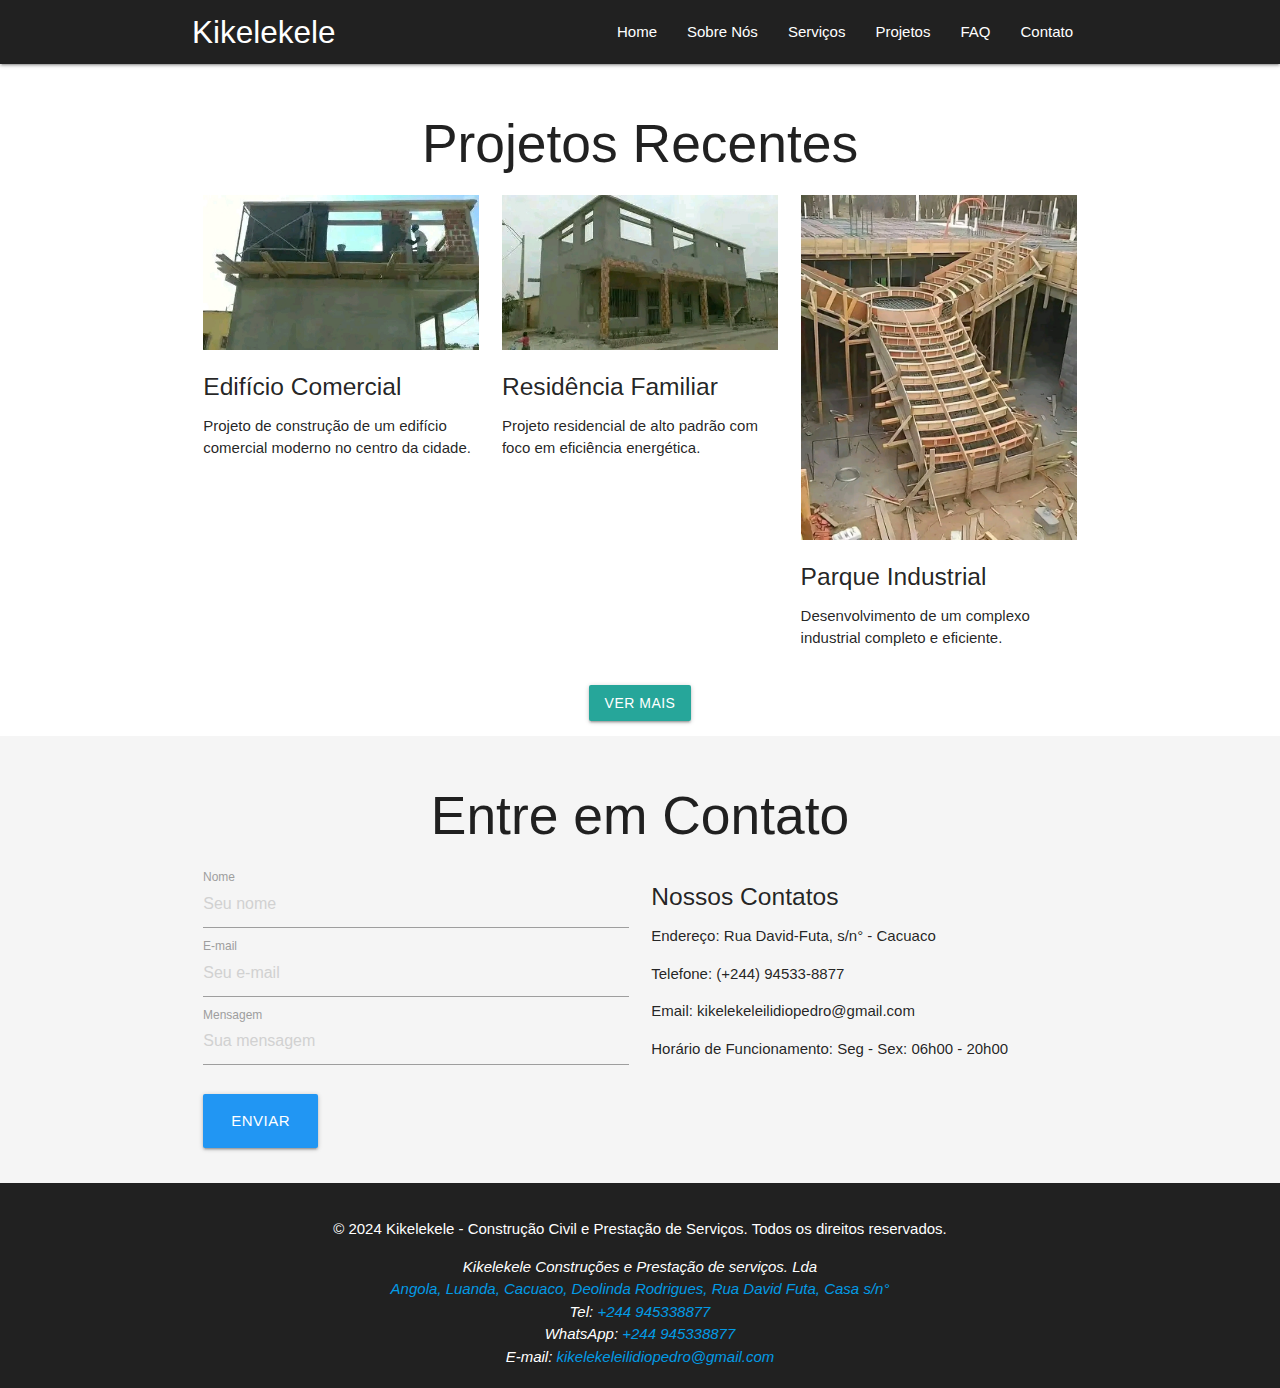
<file: projects.html>
<!DOCTYPE html>
<html lang="pt-br">
<head>
    <meta charset="UTF-8">
    <meta name="viewport" content="width=device-width, initial-scale=1.0">
    <title>Projetos - Kikelekele</title>
    <link rel="stylesheet" href="css/materialize.min.css">
    <style>
        .service-card {
            margin-top: 2rem;
        }
        footer {
            padding: 20px;
            background-color: #424242;
            color: white;
            text-align: center;
        }
        .fixed-action-btn {
            position: fixed;
            bottom: 45px;
            right: 24px;
        }
    </style>
</head>
<body>
<!-- Navbar -->
<nav class="nav-extended grey darken-4">
    <div class="nav-wrapper container">
        <a href="#" class="brand-logo">Kikelekele</a>
        <a href="#" data-target="mobile-demo" class="sidenav-trigger"><i class="material-icons">&#9778;</i></a>
        <ul id="nav-mobile" class="right hide-on-med-and-down">
            <li><a href="index.html">Home</a></li>
            <li><a href="about.html">Sobre Nós</a></li>
            <li><a href="services.html">Serviços</a></li>
            <li><a href="projects.html">Projetos</a></li>
            <li><a href="faq.html">FAQ</a></li>
            <li><a href="#contact">Contato</a></li>
        </ul>
    </div>
</nav>

<ul class="sidenav" id="mobile-demo">
    <h2>Menu</h2><br>
    <li><a href="index.html">Home</a></li>
    <li><a href="about.html">Sobre Nós</a></li>
    <li><a href="gallery.html">Galeria</a></li>
    <li><a href="services.html">Serviços</a></li>
    <li><a href="projects.html">Projetos</a></li>
    <li><a href="faq.html">FAQ</a></li>
    <li><a href="#contact">Contato</a></li>
</ul>




<!-- Projects Section -->
<section id="projects" class="section scrollspy">
    <div class="container">
        <h2 class="center">Projetos Recentes</h2>
        <div class="row">
            <div class="col s12 m4">
                <img src="img/recente (100).jpg" alt="Projeto 1" class="responsive-img">
                <h5>Edifício Comercial</h5>
                <p>Projeto de construção de um edifício comercial moderno no centro da cidade.</p>
            </div>
            <div class="col s12 m4">
                <img src="img/pedreira (6).jpg" alt="Projeto 2" class="responsive-img">
                <h5 class="mt-3">Residência Familiar</h5>
                <p>Projeto residencial de alto padrão com foco em eficiência energética.</p>
            </div>
            <div class="col s12 m4">
                <img src="img/arquitetura (3).jpg" alt="Projeto 3" class="responsive-img">
                <h5 class="mt-3">Parque Industrial</h5>
                <p>Desenvolvimento de um complexo industrial completo e eficiente.</p>
            </div>
        </div>
    </div>

<div class="center mt-3">
                <button class="btn btn-primary" type="button" data-bs-toggle="collapse" data-bs-target="#moreRenovationImages" aria-expanded="false" aria-controls="moreRenovationImages">
                    Ver Mais
                </button>
            </div>
</section>



<!-- Contact Section -->
<section id="contact" class="section grey lighten-4 scrollspy">
    <div class="container">
        <h2 class="center">Entre em Contato</h2>
        <div class="row">
            <div class="col s12 m6">
                <form>
                    <div class="input-field">
                        <input type="text" id="name" placeholder="Seu nome">
                        <label for="name">Nome</label>
                    </div>
                    <div class="input-field">
                        <input type="email" id="email" placeholder="Seu e-mail">
                        <label for="email">E-mail</label>
                    </div>
                    <div class="input-field">
                        <textarea id="message" class="materialize-textarea" placeholder="Sua mensagem"></textarea>
                        <label for="message">Mensagem</label>
                    </div>
                    <button type="submit" class="btn-large waves-effect waves-light blue">Enviar</button>
                </form>
            </div>
            <div class="col s12 m6">
                <h5>Nossos Contatos</h5>
                <p><strong>Endereço:</strong> Rua David-Futa, s/n° - Cacuaco</p>
                <p><strong>Telefone:</strong> (+244) 94533-8877</p>
                <p><strong>Email:</strong> kikelekeleilidiopedro@gmail.com</p>
                <p><strong>Horário de Funcionamento:</strong> Seg - Sex: 06h00 - 20h00</p>
            </div>
        </div>
    </div>
</section>
 
<!-- Footer -->
<footer class="page-footer grey darken-4">
    <div class="container">
        <p>© 2024 Kikelekele - Construção Civil e Prestação de Serviços. Todos os direitos reservados.</p>
        <address>
            <strong>Kikelekele Construções e Prestação de serviços. Lda</strong><br>
            <a href="https://maps.google.com/#">Angola, Luanda, Cacuaco, Deolinda Rodrigues, Rua David Futa, Casa s/n°</a><br>
            Tel: <a href="tel:+244945338877">+244 945338877</a><br>
            WhatsApp: <a href="https://api.whatsapp.com/send?phone=244945338877">+244 945338877</a><br>
            E-mail: <a href="mailto:kikelekeilidiopedro@gmail.com">kikelekeleilidiopedro@gmail.com</a>
        </address>
    </div>
</footer>


<script>
        document.addEventListener('DOMContentLoaded', function() {
            var elems = document.querySelectorAll('.sidenav');
            var instances = M.Sidenav.init(elems);
        });
    </script>
<script src="js/materialize.min.js"></script>
</body>
</html>
</file>
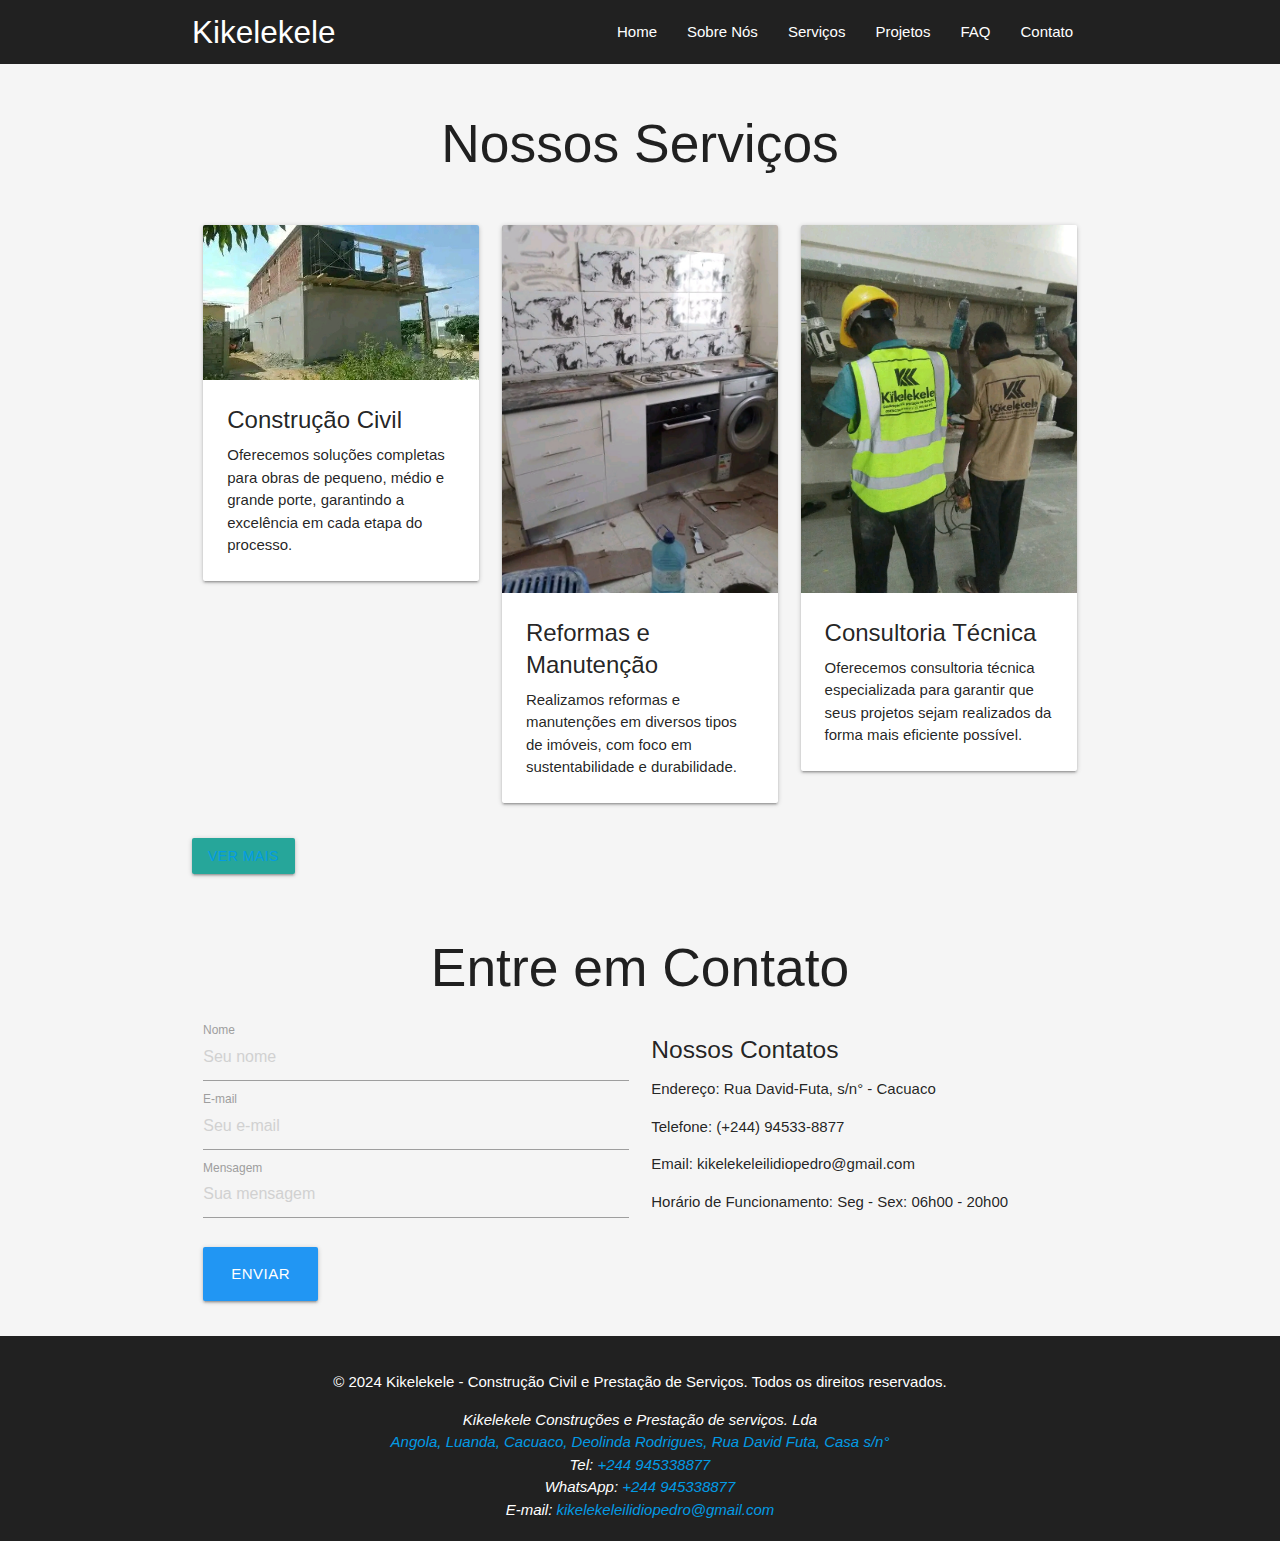
<file: services.html>
<!DOCTYPE html>
<html lang="pt-br">
<head>
    <meta charset="UTF-8">
    <meta name="viewport" content="width=device-width, initial-scale=1.0">
    <title>Serviços - Kikelekele</title>
    <link rel="stylesheet" href="css/materialize.min.css">
    <style>
        .service-card {
            margin-top: 2rem;
        }
        footer {
            padding: 20px;
            background-color: #424242;
            color: white;
            text-align: center;
        }
        .fixed-action-btn {
            position: fixed;
            bottom: 45px;
            right: 24px;
        }
    </style>
</head>
<body>

<!-- Navbar -->
<nav class="nav-extended grey darken-4">
    <div class="nav-wrapper container">
        <a href="#" class="brand-logo">Kikelekele</a>
        <a href="#" data-target="mobile-demo" class="sidenav-trigger"><i class="material-icons">&#9778;</i></a>
        <ul id="nav-mobile" class="right hide-on-med-and-down">
            <li><a href="index.html">Home</a></li>
            <li><a href="about.html">Sobre Nós</a></li>
            <li><a href="services.html">Serviços</a></li>
            <li><a href="projects.html">Projetos</a></li>
            <li><a href="faq.html">FAQ</a></li>
            <li><a href="#contact">Contato</a></li>
        </ul>
    </div>
</nav>

<ul class="sidenav" id="mobile-demo">
    <h2>Menu</h2><br>
    <li><a href="index.html">Home</a></li>
    <li><a href="about.html">Sobre Nós</a></li>
    <li><a href="gallery.html">Galeria</a></li>
    <li><a href="services.html">Serviços</a></li>
    <li><a href="projects.html">Projetos</a></li>
    <li><a href="faq.html">FAQ</a></li>
    <li><a href="#contact">Contato</a></li>
</ul>


<!-- Services Section -->
<section id="services" class="section grey lighten-4 scrollspy">
    <div class="container">
        <h2 class="center">Nossos Serviços</h2>
        <div class="row">
            <div class="col s12 m4">
                <div class="card service-card">
                    <div class="card-image">
                        <img src="img/recente (99).jpg" alt="Construção Civil">
                    </div>
                    <div class="card-content">
                        <span class="card-title">Construção Civil</span>
                        <p>Oferecemos soluções completas para obras de pequeno, médio e grande porte, garantindo a excelência em cada etapa do processo.</p>
                    </div>
                </div>
            </div>
            <div class="col s12 m4">
                <div class="card service-card">
                    <div class="card-image">
                        <img src="img/reforma (5).jpg" alt="Reformas e Manutenção">
                    </div>
                    <div class="card-content">
                        <span class="card-title">Reformas e Manutenção</span>
                        <p>Realizamos reformas e manutenções em diversos tipos de imóveis, com foco em sustentabilidade e durabilidade.</p>
                    </div>
                </div>
            </div>
            <div class="col s12 m4">
                <div class="card service-card">
                    <div class="card-image">
                        <img src="img/consultoria (5).jpg" alt="Consultoria Técnica">
                    </div>
                    <div class="card-content">
                        <span class="card-title">Consultoria Técnica</span>
                        <p>Oferecemos consultoria técnica especializada para garantir que seus projetos sejam realizados da forma mais eficiente possível.</p>
                    </div>
                </div>
            </div>
        </div>
        <div class="text-center mt-3">
                <button class="btn btn-primary" type="button">
                    <a href="services.html" class="link">Ver Mais</a>
                </button>
            </div>
    </div>
</section>


<!-- Contact Section -->
<section id="contact" class="section grey lighten-4 scrollspy">
    <div class="container">
        <h2 class="center">Entre em Contato</h2>
        <div class="row">
            <div class="col s12 m6">
                <form>
                    <div class="input-field">
                        <input type="text" id="name" placeholder="Seu nome">
                        <label for="name">Nome</label>
                    </div>
                    <div class="input-field">
                        <input type="email" id="email" placeholder="Seu e-mail">
                        <label for="email">E-mail</label>
                    </div>
                    <div class="input-field">
                        <textarea id="message" class="materialize-textarea" placeholder="Sua mensagem"></textarea>
                        <label for="message">Mensagem</label>
                    </div>
                    <button type="submit" class="btn-large waves-effect waves-light blue">Enviar</button>
                </form>
            </div>
            <div class="col s12 m6">
                <h5>Nossos Contatos</h5>
                <p><strong>Endereço:</strong> Rua David-Futa, s/n° - Cacuaco</p>
                <p><strong>Telefone:</strong> (+244) 94533-8877</p>
                <p><strong>Email:</strong> kikelekeleilidiopedro@gmail.com</p>
                <p><strong>Horário de Funcionamento:</strong> Seg - Sex: 06h00 - 20h00</p>
            </div>
        </div>
    </div>
</section>

<!-- Footer -->
<footer class="page-footer grey darken-4">
    <div class="container">
        <p>© 2024 Kikelekele - Construção Civil e Prestação de Serviços. Todos os direitos reservados.</p>
        <address>
            <strong>Kikelekele Construções e Prestação de serviços. Lda</strong><br>
            <a href="https://maps.google.com/#">Angola, Luanda, Cacuaco, Deolinda Rodrigues, Rua David Futa, Casa s/n°</a><br>
            Tel: <a href="tel:+244945338877">+244 945338877</a><br>
            WhatsApp: <a href="https://api.whatsapp.com/send?phone=244945338877">+244 945338877</a><br>
            E-mail: <a href="mailto:kikelekeilidiopedro@gmail.com">kikelekeleilidiopedro@gmail.com</a>
        </address>
    </div>
</footer>


<script>
        document.addEventListener('DOMContentLoaded', function() {
            var elems = document.querySelectorAll('.sidenav');
            var instances = M.Sidenav.init(elems);
        });
    </script>
<script src="js/materialize.min.js"></script>

</body>
</html>
</file>
